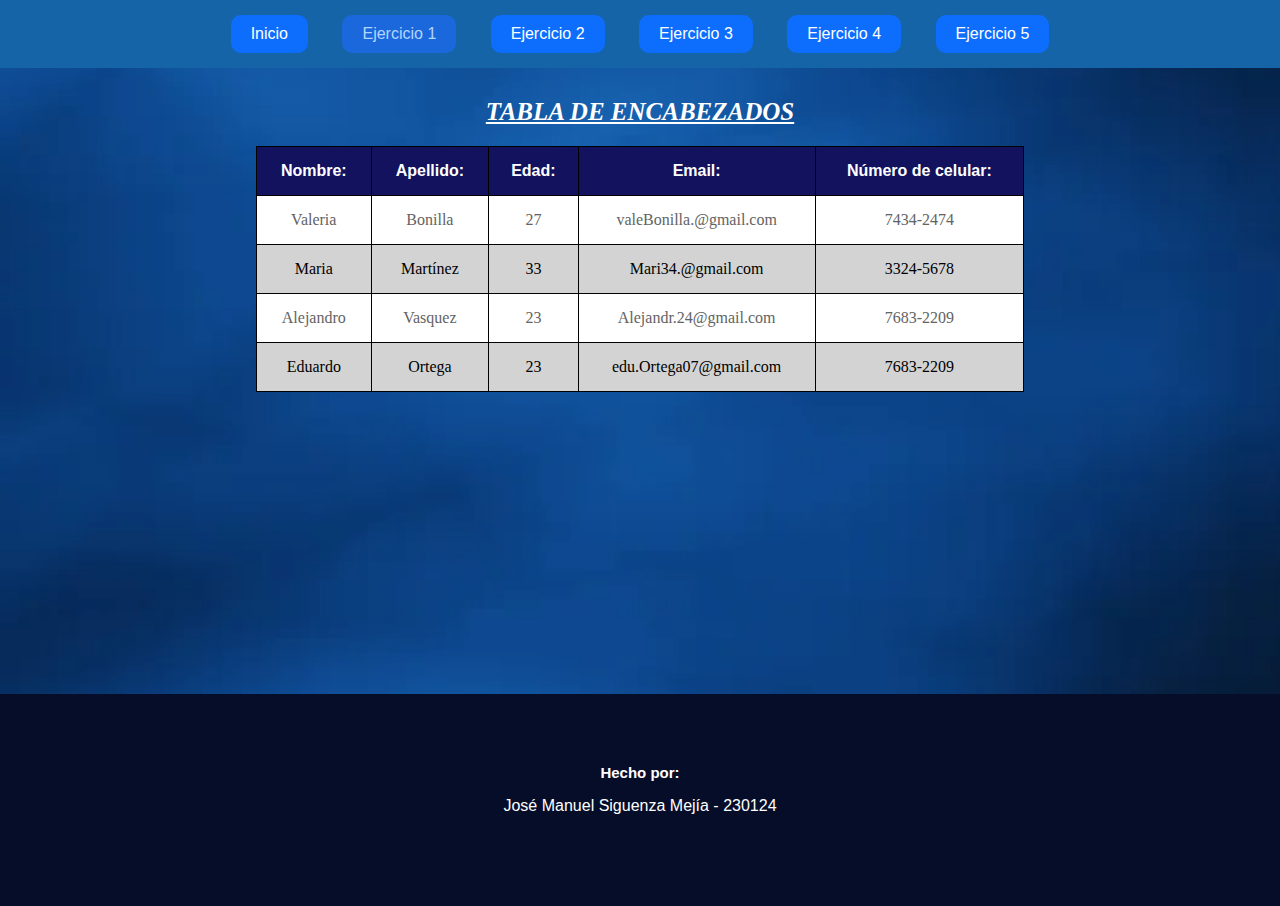
<file: html/ejercicio1.html>
<!DOCTYPE html>
<html lang="es">
<head>
    <meta charset="UTF-8">
    <title>Ejercicio 1</title>
    <link rel="stylesheet" href="../css/estilos-inicio.css">
    <link rel="stylesheet" href="../css/estilos-ejercicio1.css">
    <link rel="preconnect" href="https://fonts.googleapis.com">
    <link rel="preconnect" href="https://fonts.gstatic.com" crossorigin>
    <link href="https://fonts.googleapis.com/css2?family=Rubik+Glitch+Pop&display=swap" rel="stylesheet">
</head>
<body>
    <nav class="barra-navegacion">
        <ul>
            <li><a href="../index.html">Inicio</a></li>
            <li><a class="active">Ejercicio 1</a></li>
            <li><a href="ejercicio2.html">Ejercicio 2</a></li>
            <li><a href="ejercicio3.html">Ejercicio 3</a></li>
            <li><a href="ejercicio4.html">Ejercicio 4</a></li>
            <li><a href="ejercicio5.html">Ejercicio 5</a></li>
        </ul>
    </nav>

    <h1>TABLA DE ENCABEZADOS</h1>

    <!--creando tablas-->
    <table>
        <thead>
            <tr>
                <th>Nombre:</th>
                <th>Apellido:</th>
                <th>Edad:</th>
                <th>Email:</th>
                <th>Número de celular:</th>
            </tr>
        </thead>
        <tbody>
            <tr class="fila-1">
                <td>Valeria</td>
                <td>Bonilla</td>
                <td>27</td>
                <td>valeBonilla.@gmail.com</td>
                <td>7434-2474</tr>
                
            </tr>
            <tr class="fila-2">
                <td>Maria</td>
                <td>Martínez</td>
                <td>33</td>
                <td>Mari34.@gmail.com</td>
                <td>3324-5678</td>
                
            </tr>
            <tr class="fila-3">
                <td>Alejandro</td>
                <td>Vasquez</td>
                <td>23</td>
                <td>Alejandr.24@gmail.com</td>
                <td>7683-2209</td>
                
            </tr>
            <tr class="fila-4">
                <td>Eduardo</td>
                <td>Ortega</td>
                <td>23</td>
                <td>edu.Ortega07@gmail.com</td>
                <td>7683-2209</td>
            </tr>
            
        </tbody>
    </table>

    <footer>
        <h4>Hecho por:</h4>
        <p>José Manuel Siguenza Mejía - 230124</p>
    </footer>
</body>
</html>
</file>
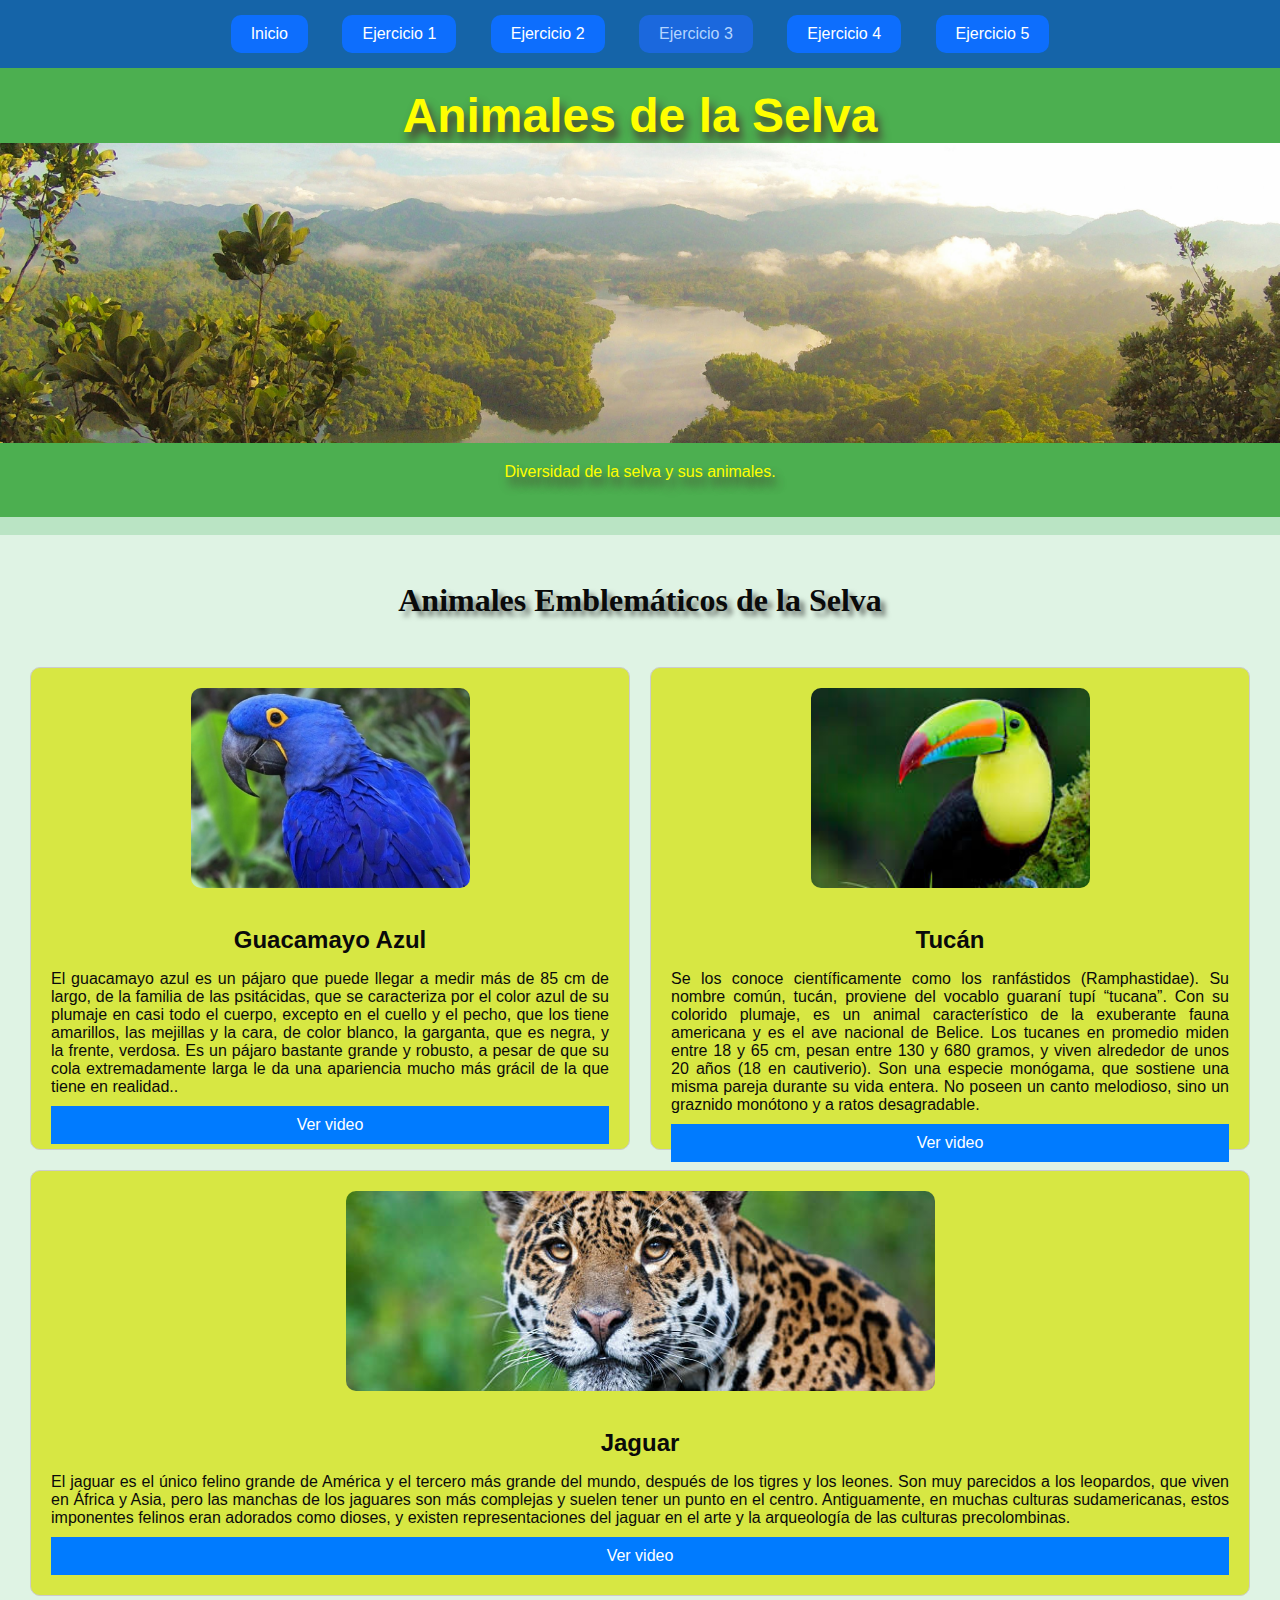
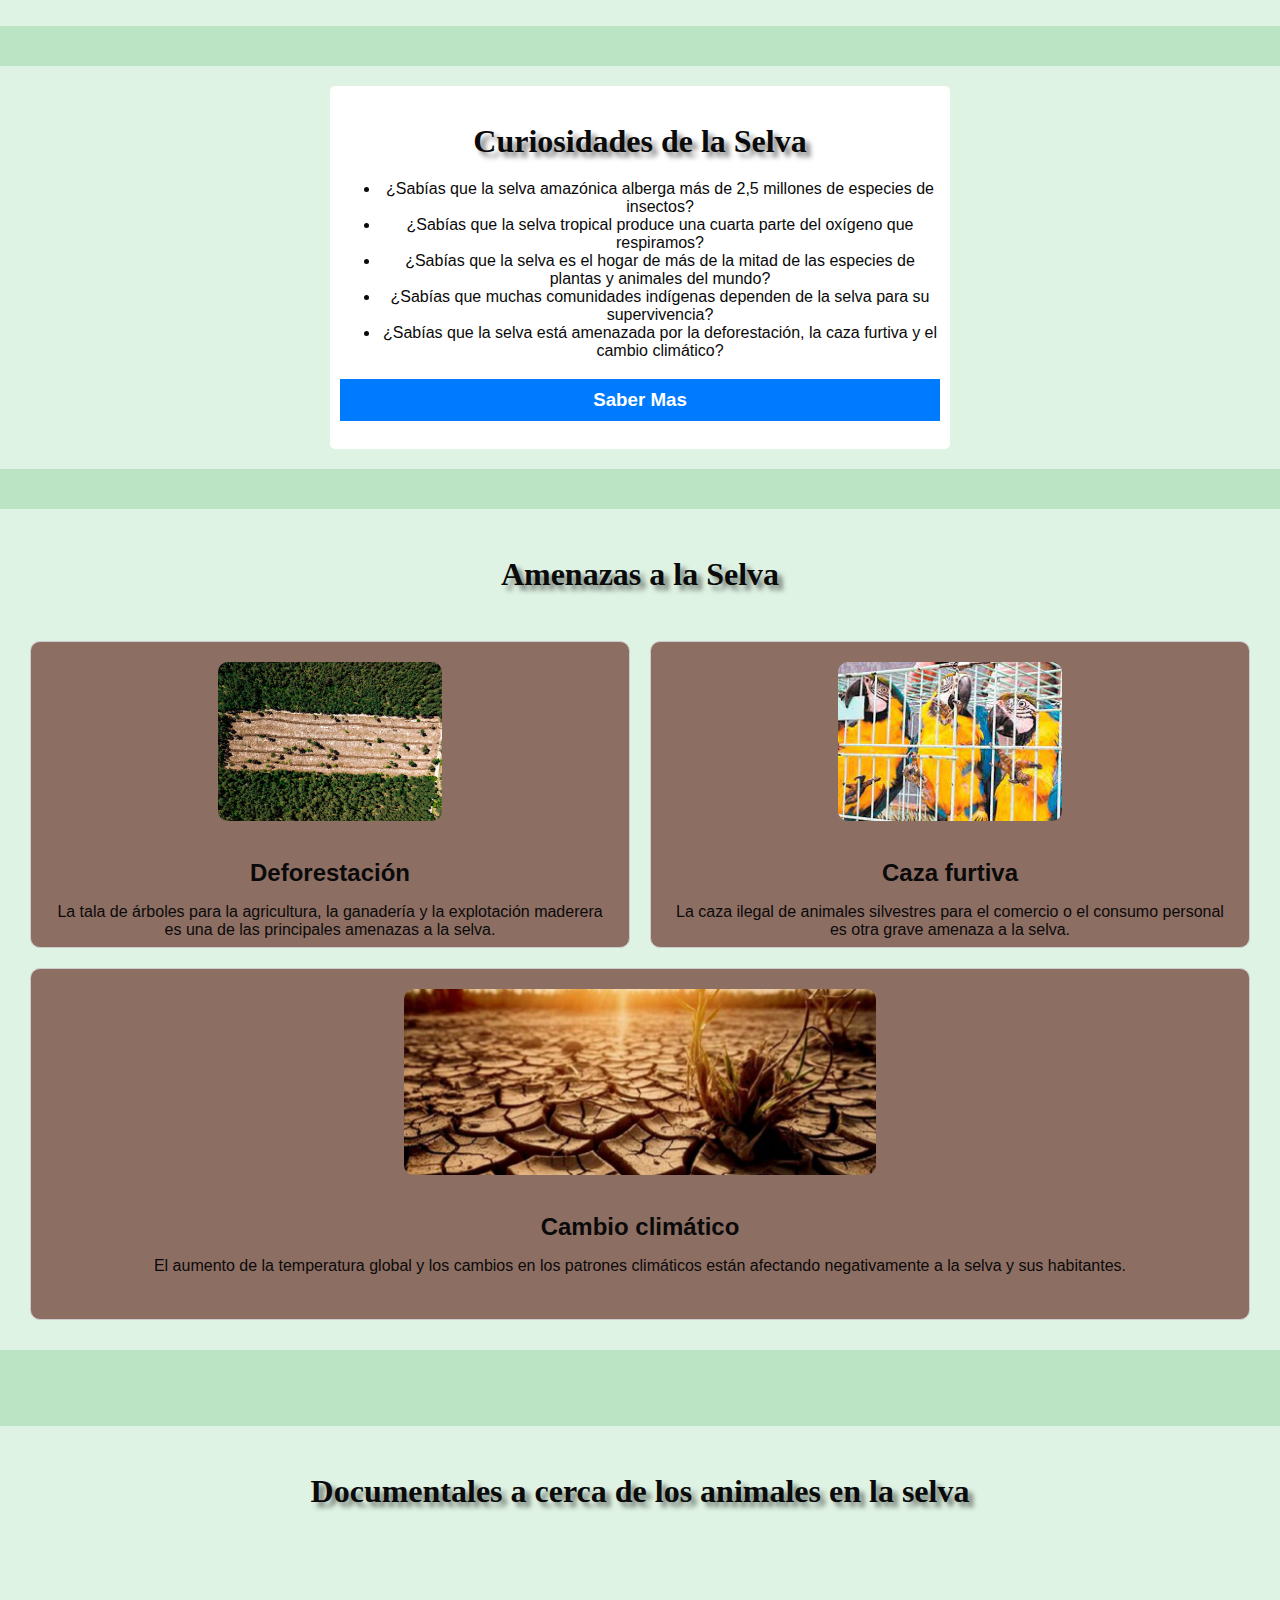
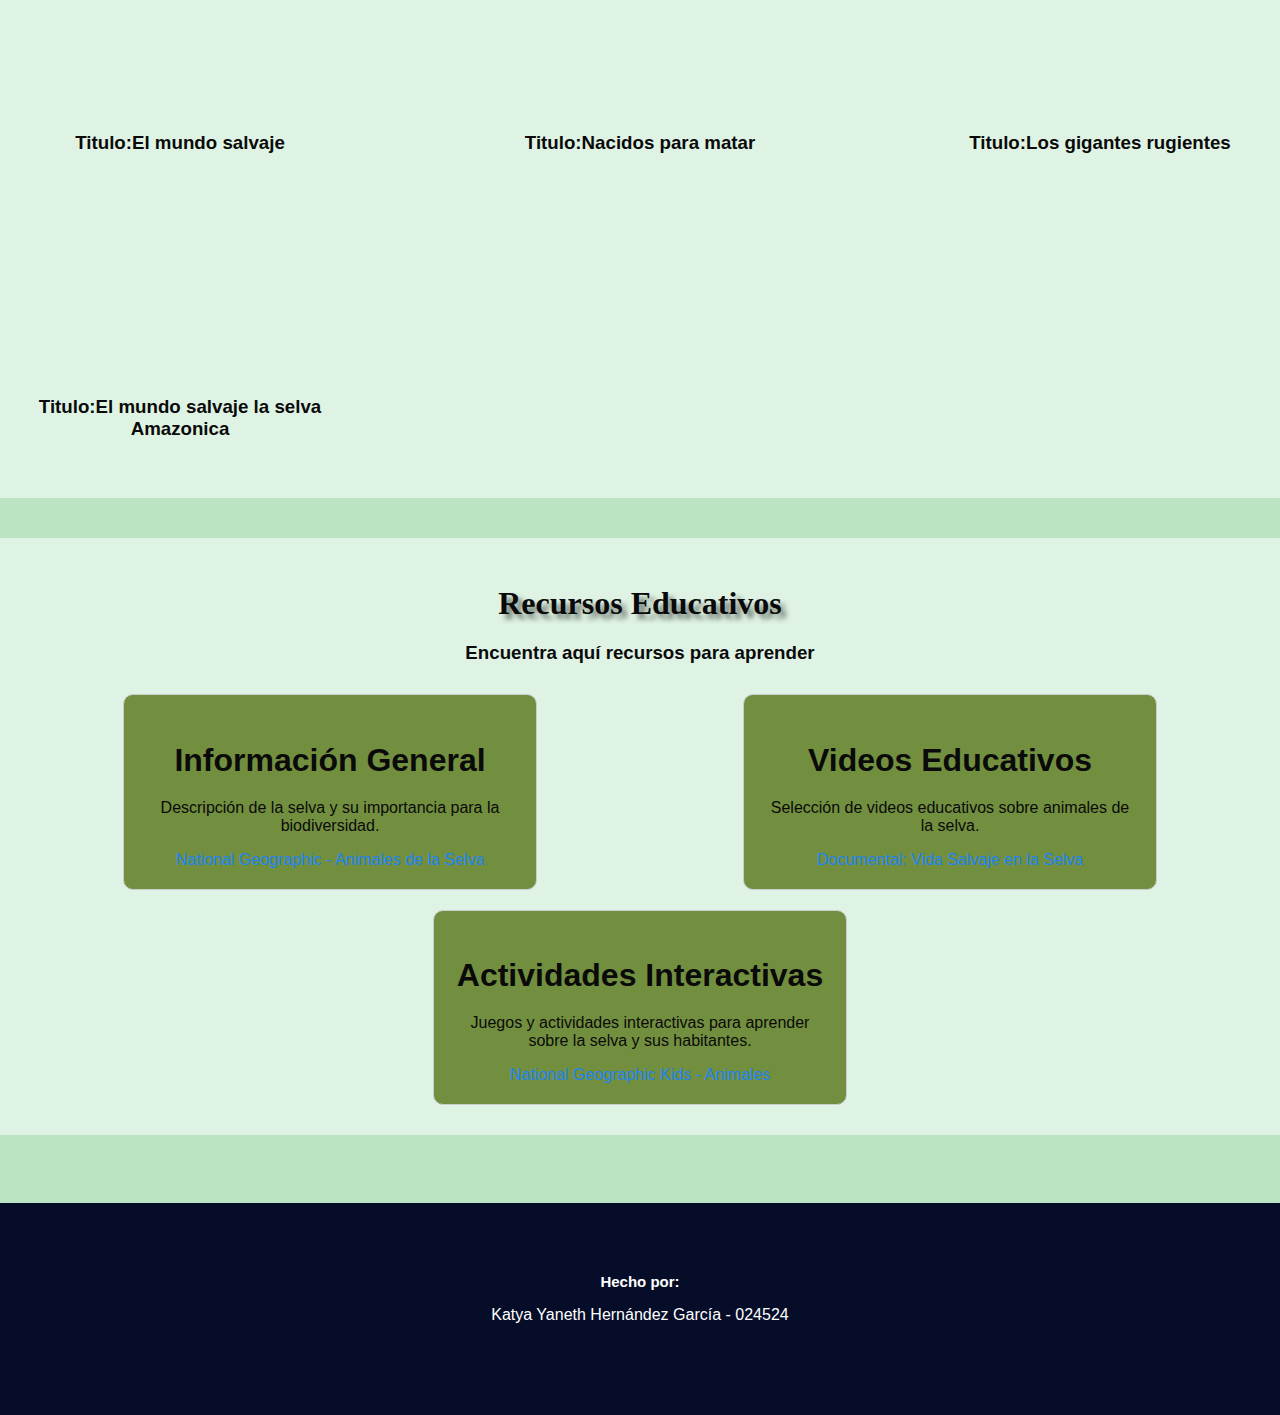
<file: html/ejercicio3.html>
<!DOCTYPE html>
<html lang="es">
<head>
    <meta charset="UTF-8">
    <title>Ejercicio 3</title>
    <link rel="stylesheet" href="../css/estilos-inicio.css">
    <link rel="stylesheet" href="../css/estilos-ejercicio3.css">
</head>
<body>
    <nav class="barra-navegacion">
        <ul>
            <li><a href="../index.html">Inicio</a></li>
            <li><a href="ejercicio1.html">Ejercicio 1</a></li>
            <li><a href="ejercicio2.html">Ejercicio 2</a></li>
            <li><a class="active">Ejercicio 3</a></li>
            <li><a href="ejercicio4.html">Ejercicio 4</a></li>
            <li><a href="ejercicio5.html">Ejercicio 5</a></li>
        </ul>
    </nav>

    <!-- SU CODIGO -->
    <header>
        <h1>Animales de la Selva</h1>
        <img src="../imagenes/fondop3.jpg" alt="Imagen de fondo de la selva">
        <p>Diversidad de la selva y sus animales.</p>
    </header>
    <br>

        <section id="animales-destacados">
            <h2 class="Subtitulo">Animales Emblemáticos de la Selva</h2>
            <br>
            <div class="animal-container">
            <div class="animal">
                <img src="../imagenes/guacamayo1.jpg" alt="Imagen de un guacamayo azul">
                <h3>Guacamayo Azul</h3>
                <p>El guacamayo azul es un pájaro que puede llegar a medir más de 85 cm de largo, de la familia de las psitácidas, que se caracteriza por el color azul de su plumaje en casi todo el cuerpo, excepto en el cuello y el pecho, que los tiene amarillos, las mejillas y la cara, de color blanco, la garganta, que es negra, y la frente, verdosa. Es un pájaro bastante grande y robusto, a pesar de que su cola extremadamente larga le da una apariencia mucho más grácil de la que tiene en realidad..</p>
                <a href="https://youtu.be/ORGTAci5zZI?si=y-PfYKzRdcYBJbPm" target="_blank">Ver video</a>
            </div>
            <br>
            <div class="animal">
                <img src="../imagenes/tucan1.jpg" alt="Imagen de un tucán">
                <h3>Tucán</h3>
                <p>Se los conoce científicamente como los ranfástidos (Ramphastidae). Su nombre común, tucán, proviene del vocablo guaraní tupí “tucana”. Con su colorido plumaje, es un animal característico de la exuberante fauna americana y es el ave nacional de Belice. Los tucanes en promedio miden entre 18 y 65 cm, pesan entre 130 y 680 gramos, y viven alrededor de unos 20 años (18 en cautiverio). Son una especie monógama, que sostiene una misma pareja durante su vida entera. No poseen un canto melodioso, sino un graznido monótono y a ratos desagradable.</p>
                <a href="https://youtu.be/OYZgAhNGs9Y?si=HY3VEKCnMMj7AlA3" target="_blank">Ver video</a>
            </div>
            <br>
            <div class="animal">
                <img src="../imagenes/jaguar1.jpg" alt="Imagen de un jaguar">
                <h3>Jaguar</h3>
                <p>El jaguar es el único felino grande de América y el tercero más grande del mundo, después de los tigres y los leones. Son muy parecidos a los leopardos, que viven en África y Asia, pero las manchas de los jaguares son más complejas y suelen tener un punto en el centro. Antiguamente, en muchas culturas sudamericanas, estos imponentes felinos eran adorados como dioses, y existen representaciones del jaguar en el arte y la arqueología de las culturas precolombinas.</p>
                <a href="https://youtu.be/VMv5YvbxNlk?si=6uCK9ZPmwmXnnr3i" target="_blank">Ver video</a>
            </div>
            </div>
        </section>

        <section id="curiosidades">
            <div class="lista-curiosidades">
                <h2 class="Subtitulo">Curiosidades de la Selva</h2>
                <ul>
                <li>¿Sabías que la selva amazónica alberga más de 2,5 millones de especies de insectos?</li>
                <li>¿Sabías que la selva tropical produce una cuarta parte del oxígeno que respiramos?</li>
                <li>¿Sabías que la selva es el hogar de más de la mitad de las especies de plantas y animales del mundo?</li>
                <li>¿Sabías que muchas comunidades indígenas dependen de la selva para su supervivencia?</li>
                <li>¿Sabías que la selva está amenazada por la deforestación, la caza furtiva y el cambio climático?</li>
                </ul>
                <h3><a href="https://www.worldwildlife.org/descubre-wwf/historias/cuales-animales-viven-en-la-amazonia-este-y-otros-8-datos-sobre-la-amazonia" target="_blank">Saber Mas</a> </h3>
            </div>
        </section>

        <section id="amenazas">
            <h2 class="Subtitulo">Amenazas a la Selva</h2>
            <br>
            <div class="amenaza-container">
                <div class="amenaza">
                    <img src="../imagenes/deforestacion1.jpg" alt="Imagen de deforestación">
                    <h3>Deforestación</h3>
                    <p>La tala de árboles para la agricultura, la ganadería y la explotación maderera es una de las principales amenazas a la selva.</p>
                </div>
            
            <div class="amenaza">
                <img src="../imagenes/caza1.jpg" alt="Imagen de caza furtiva">
                <h3>Caza furtiva</h3>
                <p>La caza ilegal de animales silvestres para el comercio o el consumo personal es otra grave amenaza a la selva.</p>
            </div>
            
            <div class="amenaza">
                <img src="../imagenes/cambioclimatico1.jpg" alt="Imagen de cambio climático">
                <h3>Cambio climático</h3>
                <p>El aumento de la temperatura global y los cambios en los patrones climáticos están afectando negativamente a la selva y sus habitantes.</p>
            </div>
           </div>
        </section>
        <br><br>

        <section id="videos">
            <h2 class="Subtitulo">Documentales a cerca de los animales en la selva</h2>
            <div class="videos-container">
                <div class="video">
                    <iframe width="560" height="315" src="https://www.youtube.com/embed/F4LKPb0vpRk?si=cxQJClXzktkC-mHg" title="YouTube video player" frameborder="0" allow="accelerometer; autoplay; clipboard-write; encrypted-media; gyroscope; picture-in-picture; web-share" referrerpolicy="strict-origin-when-cross-origin" allowfullscreen></iframe>
                    <h3><b>Titulo:</b>El mundo salvaje</h3>
                </div>
                <div class="video">
                    <iframe width="560" height="315" src="https://www.youtube.com/embed/7wihgxUdjYo?si=7pjKi6ENcfcqNOGY" title="YouTube video player" frameborder="0" allow="accelerometer; autoplay; clipboard-write; encrypted-media; gyroscope; picture-in-picture; web-share" referrerpolicy="strict-origin-when-cross-origin" allowfullscreen></iframe>
                    <h3><b>Titulo:</b>Nacidos para matar</h3>
                </div>
                <div class="video">
                    <iframe width="560" height="315" src="https://www.youtube.com/embed/TxSFnLyyU9o?si=MDF-w2jFaWfbXG3O" title="YouTube video player" frameborder="0" allow="accelerometer; autoplay; clipboard-write; encrypted-media; gyroscope; picture-in-picture; web-share" referrerpolicy="strict-origin-when-cross-origin" allowfullscreen></iframe>
                    <h3><b>Titulo:</b>Los gigantes rugientes</h3>
                </div>
                <div class="video">
                    <iframe width="560" height="315" src="https://www.youtube.com/embed/w1uM9QfKwEk?si=bCz5HVBtMvQVHm52" title="YouTube video player" frameborder="0" allow="accelerometer; autoplay; clipboard-write; encrypted-media; gyroscope; picture-in-picture; web-share" referrerpolicy="strict-origin-when-cross-origin" allowfullscreen></iframe>
                    <h3><b>Titulo:</b>El mundo salvaje la selva Amazonica</h3>
                </div>
            </div>
        </section>


        <section id="recursos">
            <h2 class="Subtitulo">Recursos Educativos</h2>
            <h3>Encuentra aquí recursos para aprender</h3>
            <div class="recursos-container">
                <article class="recurso">
                    <h2>Información General</h2>
                    <p>Descripción de la selva y su importancia para la biodiversidad.</p>
                    <a href="https://www.nationalgeographic.es/animales" target="_blank">National Geographic - Animales de la Selva</a>
                </article>
                <article class="recurso">
                    <h2>Videos Educativos</h2>
                    <p>Selección de videos educativos sobre animales de la selva.</p>
                    <a href="https://youtu.be/iqZRg68zyR4?si=clnIud_g0LBBlHGK" target="_blank">Documental: Vida Salvaje en la Selva</a>
                </article>
                <article class="recurso">
                    <h2>Actividades Interactivas</h2>
                    <p>Juegos y actividades interactivas para aprender sobre la selva y sus habitantes.</p>
                    <a href="https://kids.nationalgeographic.com/animals/" target="_blank">National Geographic Kids - Animales</a>
                </article>
            </div>
        </section>

    <footer>
        <h4>Hecho por:</h4>
        <p>Katya Yaneth Hernández García - 024524</p>
    </footer>
</body>
</html>
</file>
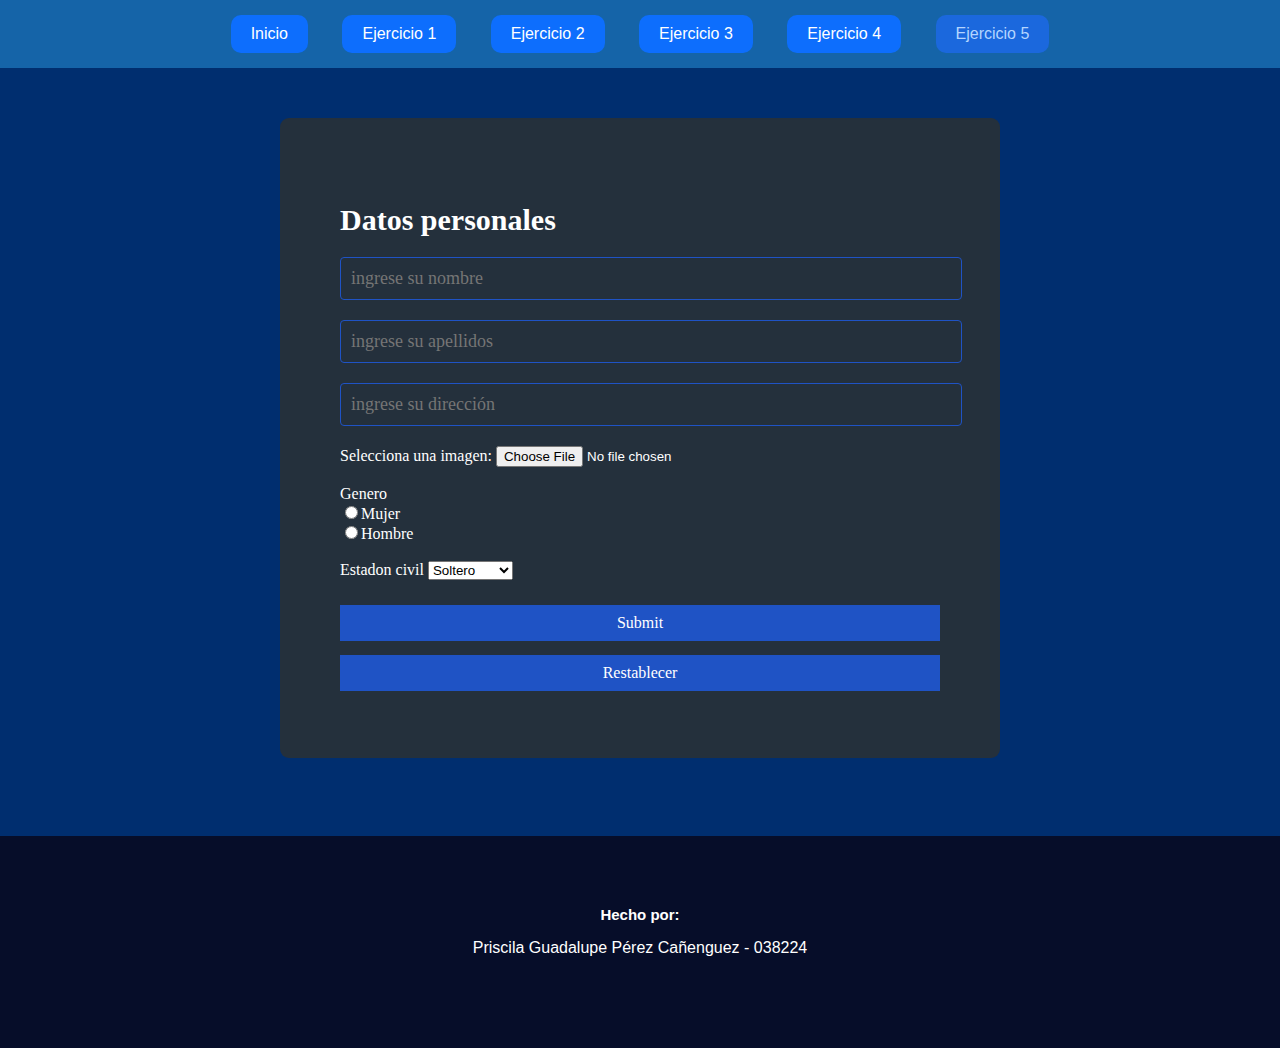
<file: html/ejercicio5.html>
<!DOCTYPE html>
<html lang="es">
<head>
    <meta charset="UTF-8">
    <title>Ejercicio 5</title>
    <link rel="stylesheet" href="../css/estilos-inicio.css">
    <link rel="stylesheet" href="../css/estilos-ejercicio5.css">
</head>
<body>
     <nav class="barra-navegacion">
        <ul>
            <li><a href="../index.html">Inicio</a></li>
            <li><a href="ejercicio1.html">Ejercicio 1</a></li>
            <li><a href="ejercicio2.html">Ejercicio 2</a></li>
            <li><a href="ejercicio3.html">Ejercicio 3</a></li>
            <li><a href="ejercicio4.html">Ejercicio 4</a></li>
            <li><a class="active">Ejercicio 5</a></li>
        </ul>
    </nav>
    <section class="contenedor-formulario">
        <h2>Datos personales</h2>
        <input class="controls" type="text"name ="nombres"id="nombres" placeholder="ingrese su nombre">
        <input class="controls" type="text"name ="apellidos" id="apellidos" placeholder="ingrese su apellidos">
        <input class="controls" type="text"name ="dirección" id="dirección" placeholder="ingrese su dirección">
        <form action="/upload" method="post" enctype="multipart/form-data">
        <label for="imagen">Selecciona una imagen:</label>
            <input type="file" id="imagen" name="imagen" accept="image/*">
            <br>
        
        </form>
        <br>
        <label >Genero</label>
        <br>
        <input type="radio" name="txtGenero" value="F">Mujer <br>
        <input type="radio" name="txtGenero" value="M">Hombre
        <div><br>
        <label >Estadon civil</label>
        <select required type="text" class="input-style">
            <option value="1">Soltero</option>
            <option value="2">Casado</option>
            <option value="3">Viudo</option>
            <option value="4">Divorciado</option>
            </select>
        </div>
            <br>  
        <input class = "button"type="submit" name="aceptar"> <br>
        <button class="button" type="ingrese">Restablecer</button>
    </section>
    <footer>
        <h4>Hecho por:</h4>
        <p>Priscila Guadalupe Pérez Cañenguez - 038224</p>
    </footer>
</body>
</html>
</file>
<file: css/estilos-inicio.css>
body {
    margin: 0;
    position: relative;
    min-height: 74vh;
    padding-bottom: 15rem;
}

.fondo-inicio {
    background-image: url(../imagenes/bg-image.jpg);
    background-size: cover;
}

.barra-navegacion ul {
    font-family: 'Segoe UI', Tahoma, Verdana, sans-serif;
    background-color: #1564a8;
    padding: 0;
    margin: 0;
    text-align: center;
}

.barra-navegacion li {
    display: inline-block;
    padding: 15px;
}

.barra-navegacion li a {
    text-decoration: none;
    display: inline-block;
    padding: 10px 20px;
    background-color: #0D6EFD;
    color: #fff;
    font-size: 16px;
    border-radius: 10px;
}

.barra-navegacion li a:hover {
  background-color: #0d6dfdd2;  
}

.barra-navegacion li a.active {
    background-color: #1b68dd;
    color: #b4d5ff;
    cursor: default;
}

.tabla-integrantes {
    border-collapse: collapse;
    width: 40rem;
    margin: 20px auto;
    
}

.tabla-integrantes th, .tabla-integrantes td {
    border: 1px solid black;
    padding: 10px;
    text-align: center;
}

.tabla-integrantes thead tr:first-child {
    background-color: #3b66a5;
    color: white;
    font-family: Verdana, Tahoma, sans-serif;
}

.tabla-integrantes thead tr:nth-child(2){
    background-color: #6da8f5;
}

.tabla-integrantes tbody tr {
    background-color: #307eac31;
}

footer {
    font-family: Verdana, Tahoma, sans-serif;
    background-color: #060d29;
    color: white;
    text-align: center;
    position: absolute;
    bottom: 0;
    width: calc(100% - 100px);
    padding: 50px;
    height: 7rem;
}

footer h4 {
    margin-bottom: 10px;
    font-size: 15px;
}
</file>
<file: css/estilos-ejercicio1.css>
body{
    background-image: url('../imagenes/fondo1.jpg');
    background-repeat: no-repeat;
    background-size: cover;
}

h1 {
    text-align: center;
    color: #fff;
    font-family: 'Segoe UI';
    font-size: 25px;
    font-weight: bold;
    font-style: italic;
    text-decoration: underline;
    margin-top: 30px;
    margin-bottom: 20px;
}

table {
    border-collapse: collapse;
    width: 60%;
    margin: 0 auto 30px;
}

td, th  {
    border: 1px solid black;
    text-align: center;
    padding: 15px;
}


table thead {
    background-color: rgb(18, 18, 94);
    color: white;
    font-family: Arial;
}

.fila-1 {
    background-color: white;
    color: #636363;
    font-family: Verdana;
}

.fila-2 {
    background-color: lightgrey;
    color: black;
    font-family: 'Gill Sans', 'Gill Sans MT';
}

.fila-3 {
    background-color: white;
    color: #636363;
    font-family: Impact;
}

.fila-4 {
    background-color: lightgrey;
    color: black;
    font-family: 'Franklin Gothic Medium';
}
</file>
<file: css/estilos-ejercicio3.css>
/* Estilo general de la página */
body {
    font-family: sans-serif;
    margin: 0;
    padding: 0;
    background-color: #bae4c4;
    color: #0a0a0a;
    min-height: 100vh;
    padding-bottom: 15rem;
}

/* Encabezado */
header {
    background-color: #4CAF50;
    color: #FFFF00;
    text-align: center;
    padding: 20px 0;
    text-shadow: 4px 8px 10px #473430 /* Sombra para el texto */

}

header h1 {
    font-size: 3rem;
    margin: 0;
}

header img {
    width: 100%;
    height: auto;
    max-height: 300px;
    object-fit: cover;
}

/*Estilos texto subtitulos */

.Subtitulo{
    text-align: center;
    font-family: Verdana;
    font-size: 2rem;
    text-shadow: 5px 5px 5px rgba(0, 0, 0, 0.5);
}


/* Secciones */
section {
    margin-bottom: 40px;
}

section h2 {
    font-size: 2em;
    margin-bottom: 20px;
}

#animales-destacados{
    list-style: none;
    text-align: center;
    background-color: rgba(255, 255, 255, 0.541); /* Fondo transparente */
    padding: 20px;
}


.animal-container {
    display: flex; /* Utiliza Flexbox */
    justify-content: space-around; /* Distribuye los elementos equitativamente a lo largo del contenedor */
    flex-wrap: wrap; /* Permite que los elementos se envuelvan si no hay suficiente espacio */
}

.animal {
    flex: 1 0 30%; /* Ocupa espacio flexiblemente, pero con un ancho máximo del 30% del contenedor */
    margin: 10px; /* Agrega un margen entre los elementos */
    padding: 20px; /* Agrega relleno a los elementos */
    border: 1px solid #ccc; /* Agrega un borde a los elementos */
    text-align: center; /* Centra el texto dentro de los elementos */
    border-radius: 10px;
    background-color: #d7e743;
    transition: transform 0.3s ease; /* Transición suave para el efecto */
}

.animal:hover {
    transform: scale(0.9); /* Reducir el tamaño al 90% cuando se pasa el cursor */
}

.animal img {
    width: 50%;
    height: 75%;
    max-height: 200px;
    object-fit: cover;
    margin-bottom: 10px;
    align-content: center;
    border-radius: 10px;
}

.animal h3 {
    font-size: 1.5em;
    margin-bottom: 5px;
}

.animal p {
    margin-bottom: 10px;
    text-align: justify;
}

.animal a {
    display: block;
    padding: 10px;
    background-color: #007bff;
    color: white;
    text-decoration: none;
}

/* Curiosidades */
#curiosidades {
    list-style: none;
    text-align: center;
    background-color: rgba(255, 255, 255, 0.541); /* Fondo transparente */
    padding: 20px;
}

.lista-curiosidades{
    margin-bottom: 10px;
    padding: 10px;
    background-color: #fff;
    border-radius: 5px;
    margin: 0 auto; /* Centrar horizontalmente */
    max-width: 600px; /* Ancho máximo del cuadro */
    text-align: center; /* Centrar el contenido dentro del cuadro */
}

.lista-curiosidades a{
    display: block;
    padding: 10px;
    background-color: #007bff;
    color: white;
    text-decoration: none;
}

/* Amenazas */

#amenazas{
    list-style: none;
    text-align: center;
    background-color: rgba(255, 255, 255, 0.541); /* Fondo transparente */
    padding: 20px;
}

.amenaza-container {
    display: flex; /* Utiliza Flexbox */
    justify-content: space-around; /* Distribuye los elementos equitativamente a lo largo del contenedor */
    flex-wrap: wrap; /* Permite que los elementos se envuelvan si no hay suficiente espacio */
}

.amenaza {
    flex: 1 0 30%; /* Ocupa espacio flexiblemente, pero con un ancho máximo del 30% del contenedor */
    margin: 10px; /* Agrega un margen entre los elementos */
    padding: 20px; /* Agrega relleno a los elementos */
    border: 1px solid #ccc; /* Agrega un borde a los elementos */
    text-align: center; /* Centra el texto dentro de los elementos */
    border-radius: 10px;
    background-color: #8D6E63 ;
    transition: transform 0.3s ease; /* Transición suave para el efecto */
}

.amenaza:hover {
    transform: scale(0.9); /* Reducir el tamaño al 90% cuando se pasa el cursor */
}


.amenaza img {
    width: 40%;
    height: 60%;
    max-height: 200px;
    object-fit: cover;
    margin-bottom: 10px;
    align-content: center;
    border-radius: 10px;

}

.amenaza h3 {
    font-size: 1.5em;
    margin-bottom: 5px;
}

.amenaza p {
    margin-bottom: 10px;
}



/*VIDEOS */

#videos{
    list-style: none;
    text-align: center;
    background-color: rgba(255, 255, 255, 0.541); /* Fondo transparente */
    padding: 20px;
}
.videos {
    width: 100%;
    max-width: 800px;
    margin: 0 auto;
    padding: 20px;
    border: 1px solid #ccc;
    box-shadow: 0 2px 5px rgba(0, 0, 0, 0.1);
}

.videos-container {
    display: flex;
    flex-wrap: wrap; 
    justify-content: space-between;
}

.video {
    width: 320px; 
    margin-bottom: 20px;
    position: relative;
}

.video iframe {
    width: 100%;
    height: 180px;
    transition: transform 0.3s ease; 
}

.video:hover iframe {
    transform: scale(0.9); 
}

   /* Recursos educativos */
#recursos {
    list-style: none;
    text-align: center;
    background-color: rgba(255, 255, 255, 0.541); /* Fondo transparente */
    padding: 20px 
}


.recursos-container {
    margin-top: 20px;
    display: flex; /* Utiliza Flexbox */
    justify-content: space-around; /* Distribuye los elementos equitativamente a lo largo del contenedor */
    flex-wrap: wrap; /* Permite que los elementos se envuelvan si no hay suficiente espacio */
}


.recurso {
    margin: 10px; /* Agrega un margen entre los elementos */
    padding: 20px; /* Agrega relleno a los elementos */
    border: 1px solid #ccc; /* Agrega un borde a los elementos */
    text-align: center; /* Centra el texto dentro de los elementos */
    border-radius: 10px;
    background-color: #728f3f;
    transition: transform 0.3s ease; /* Transición suave para el efecto */
    width: 30%;
}

.recurso:hover {
    transform: scale(0.9); /* Reducir el tamaño al 90% cuando se pasa el cursor */
}


.recurso p {
    margin-top: 10px;
}

.recurso a {
    color: #1c84f3;
    text-decoration: none;
}
</file>
<file: css/estilos-ejercicio5.css>
body {
    background-color: #002E6F;
}

.contenedor-formulario{
    width: 600px;
    background: #24303c;
    padding: 60px;
    margin: 50px auto;
    border-radius:9px ;
    font-family: calibri;
    color: white;
}
.contenedor-formulario h2 {
    font-size: 30px;
    margin-bottom: 20px;
}
.controls {
    width: 100%;
    background: #24303c;
    padding: 10px;
    border-radius: 4px;
    margin-bottom: 20px;
    border: 1px solid #1f53c5;
    font-family: calibri;
    font-size: 18px;
}
.contenedor-formulario .button{
    width: 100%;
    background: #1f53c5;
    border: none;
    border: 1px solid #1f53c5;
    font-size: 16px;
    color: white;
    font-family: calibri; 
    margin: 7px 0;
    padding: 8px;
}
</file>
